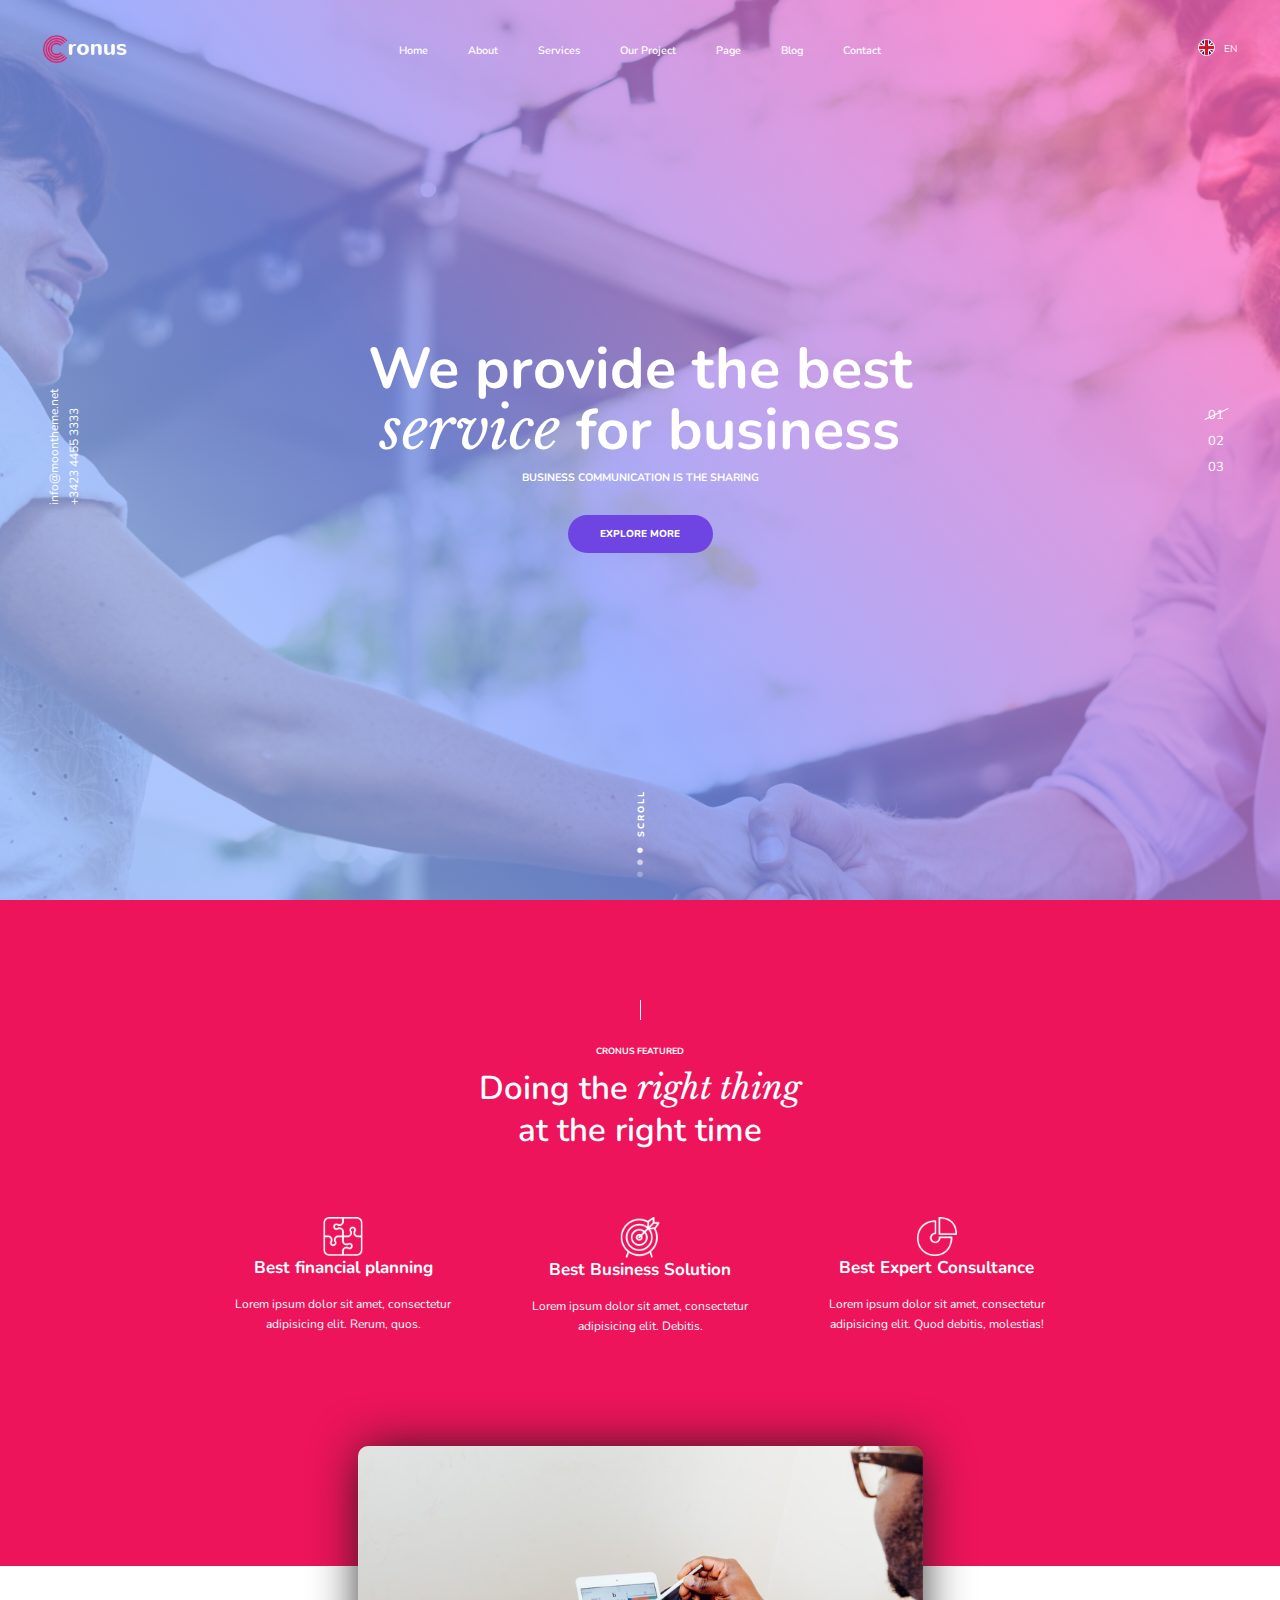
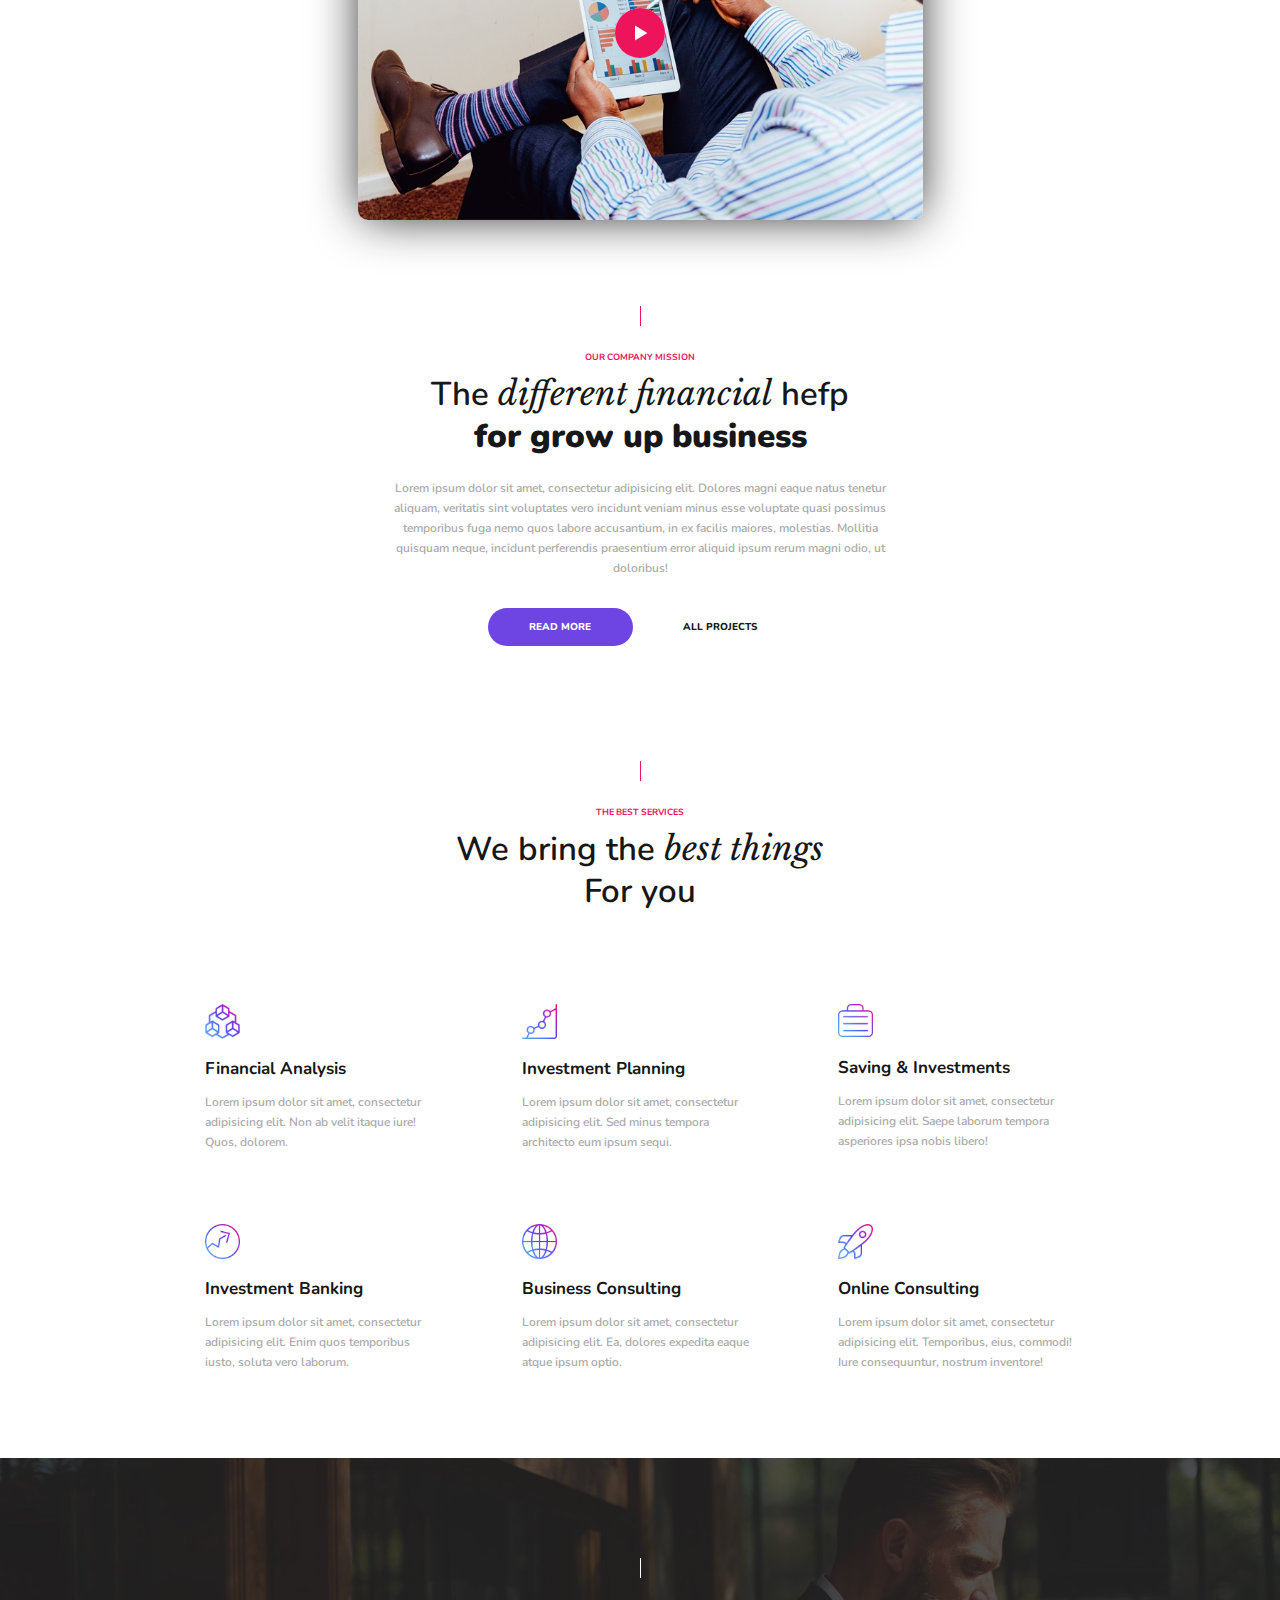
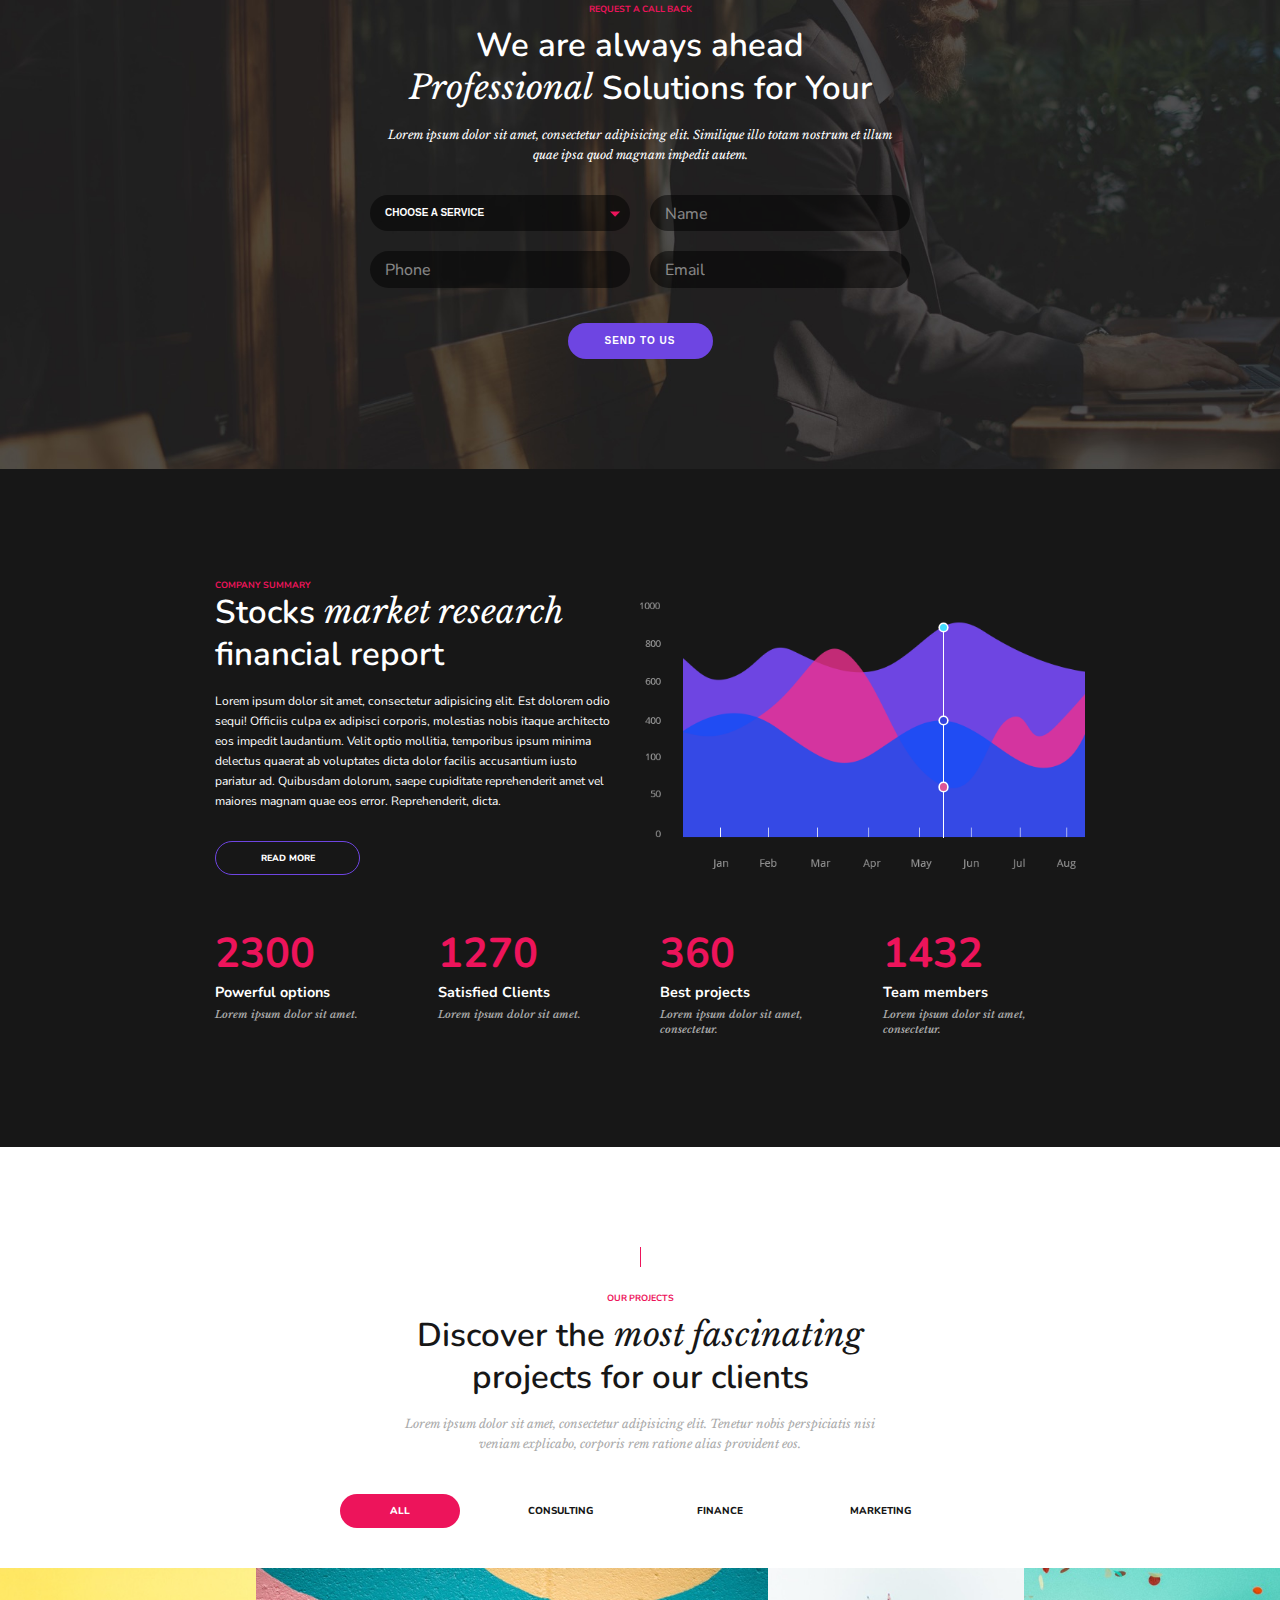
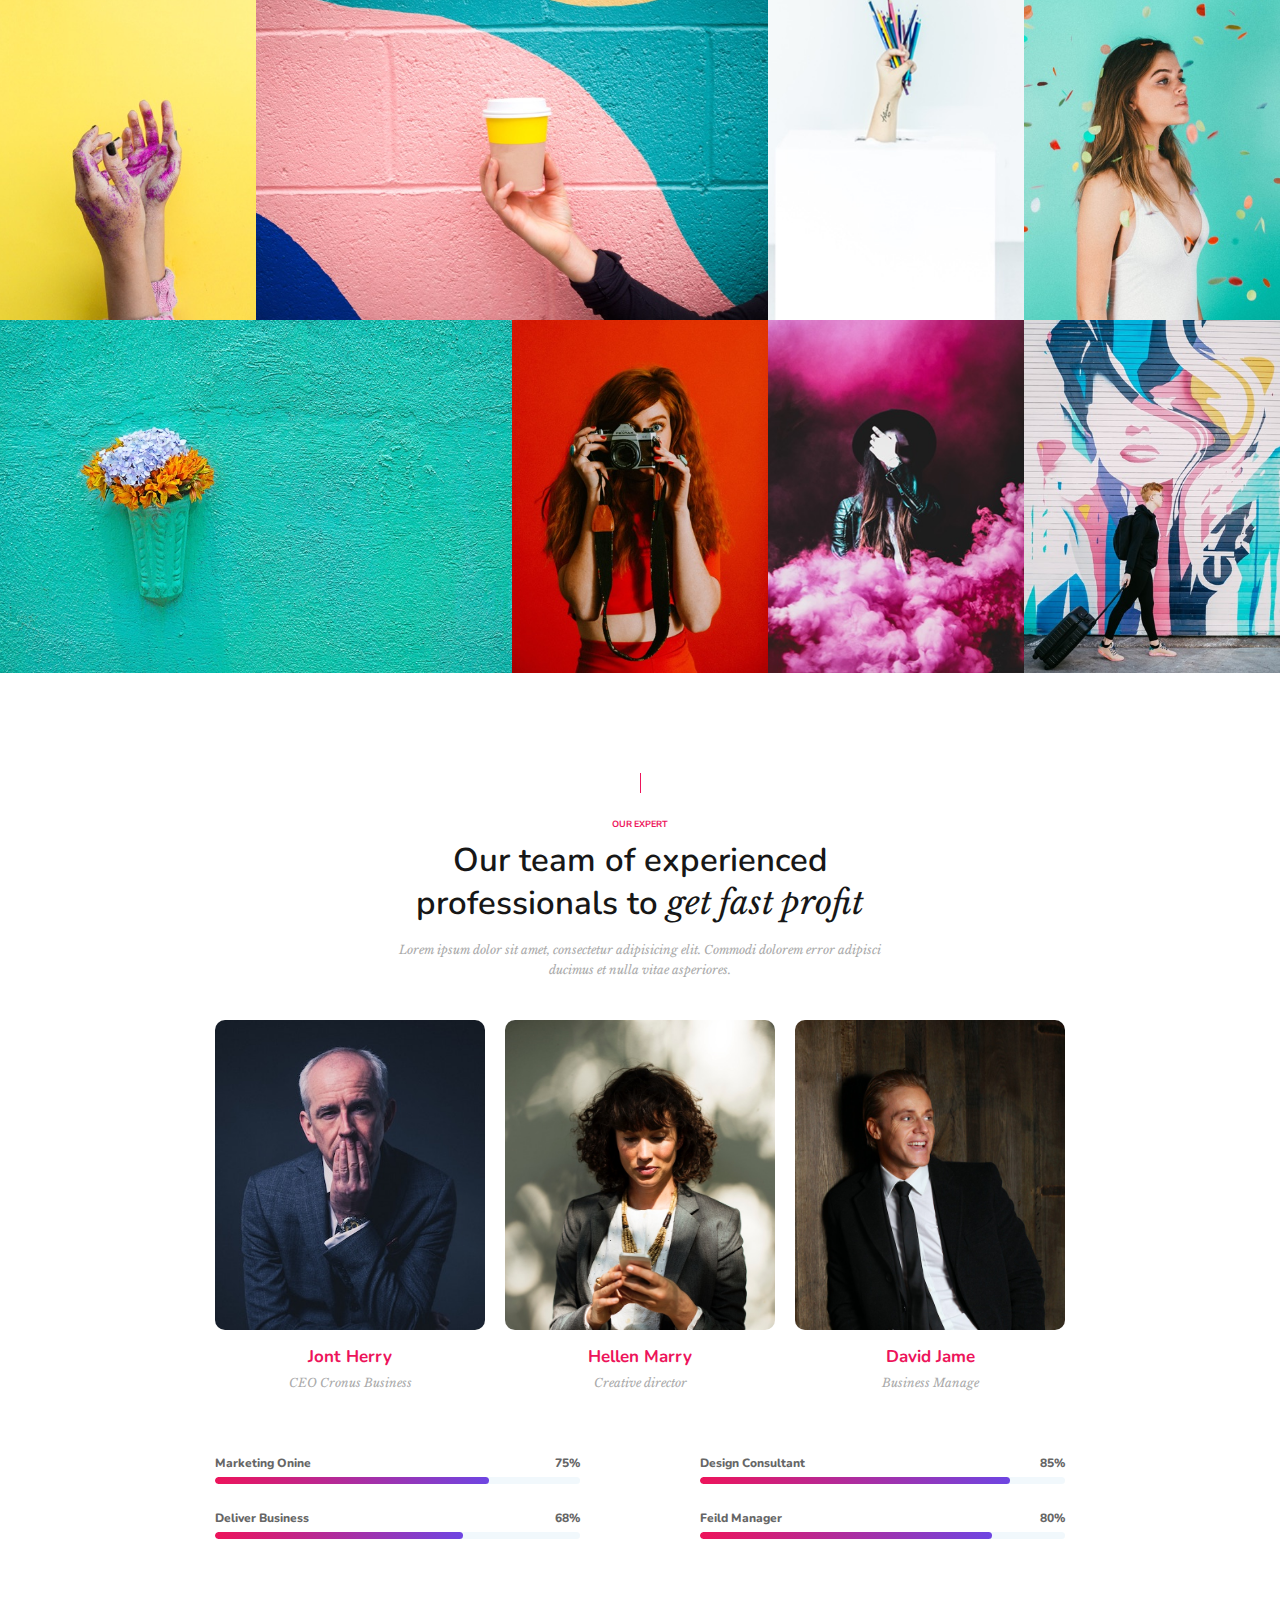
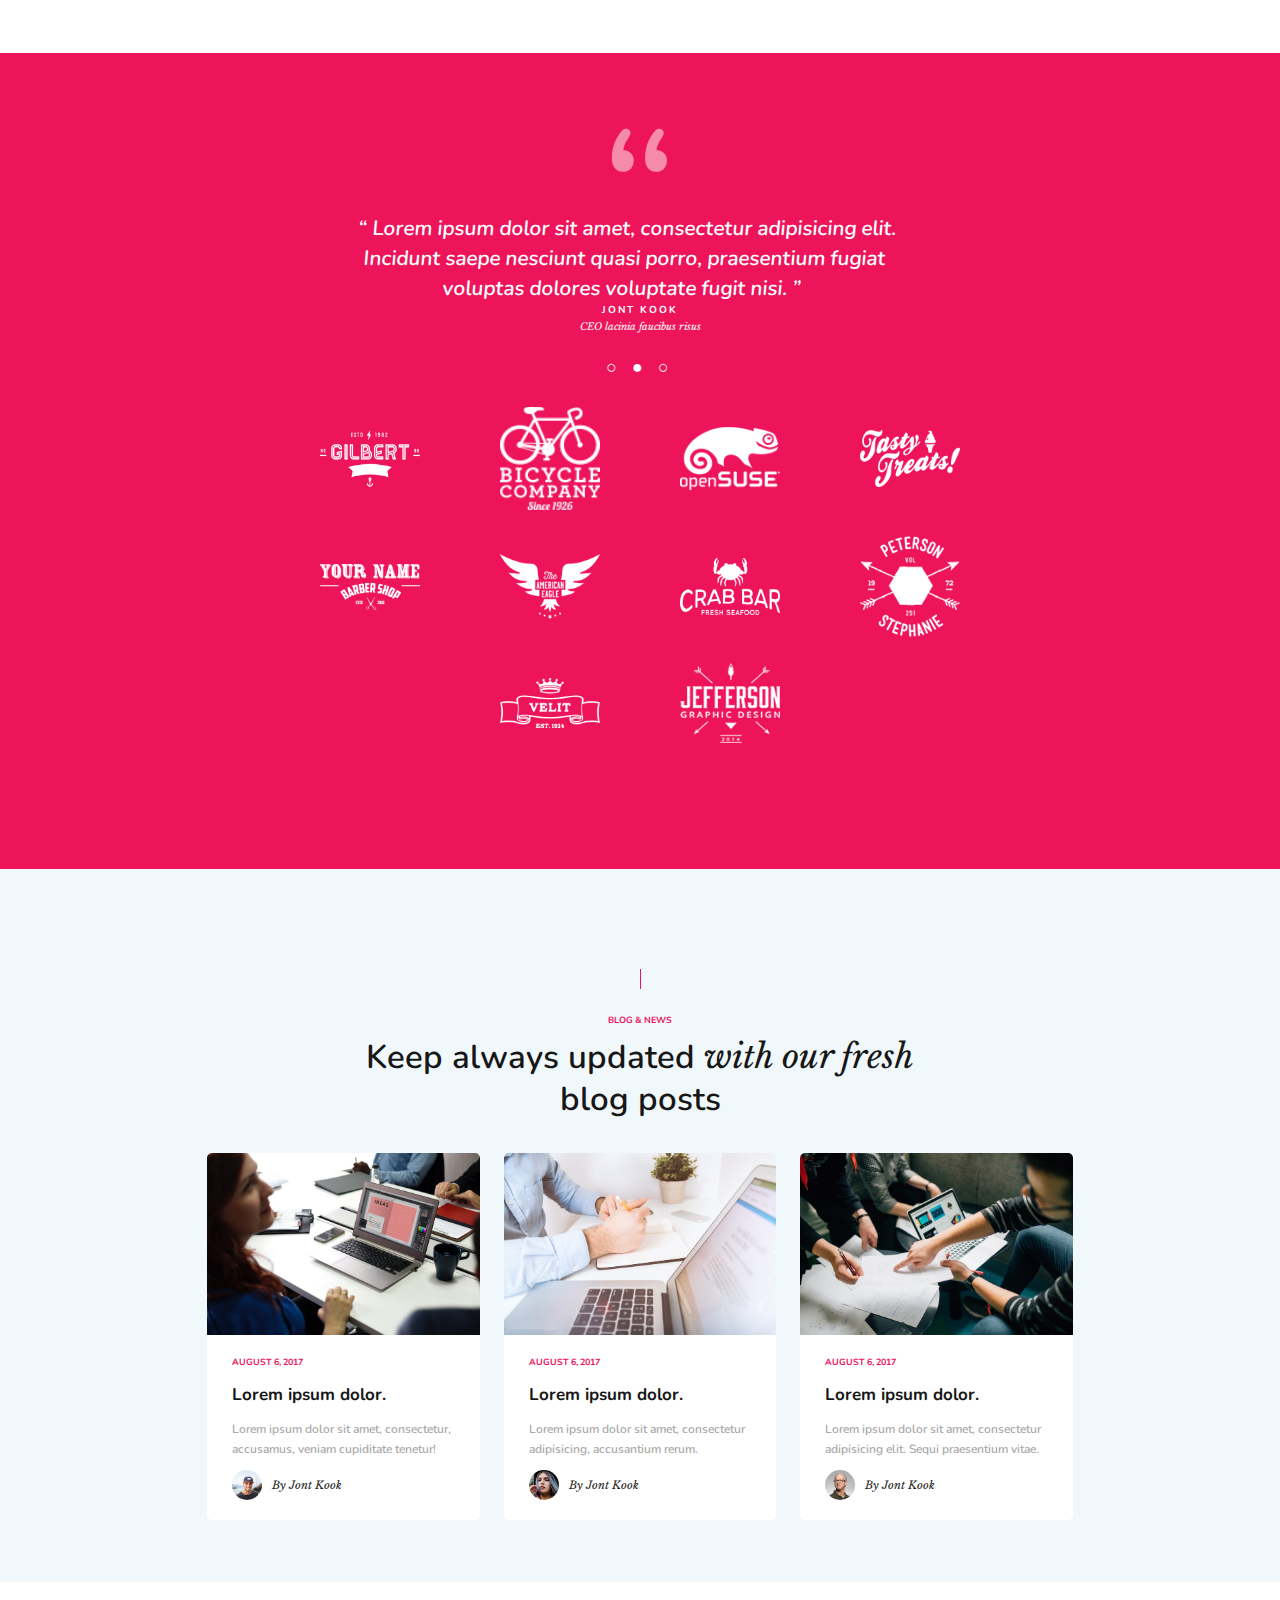
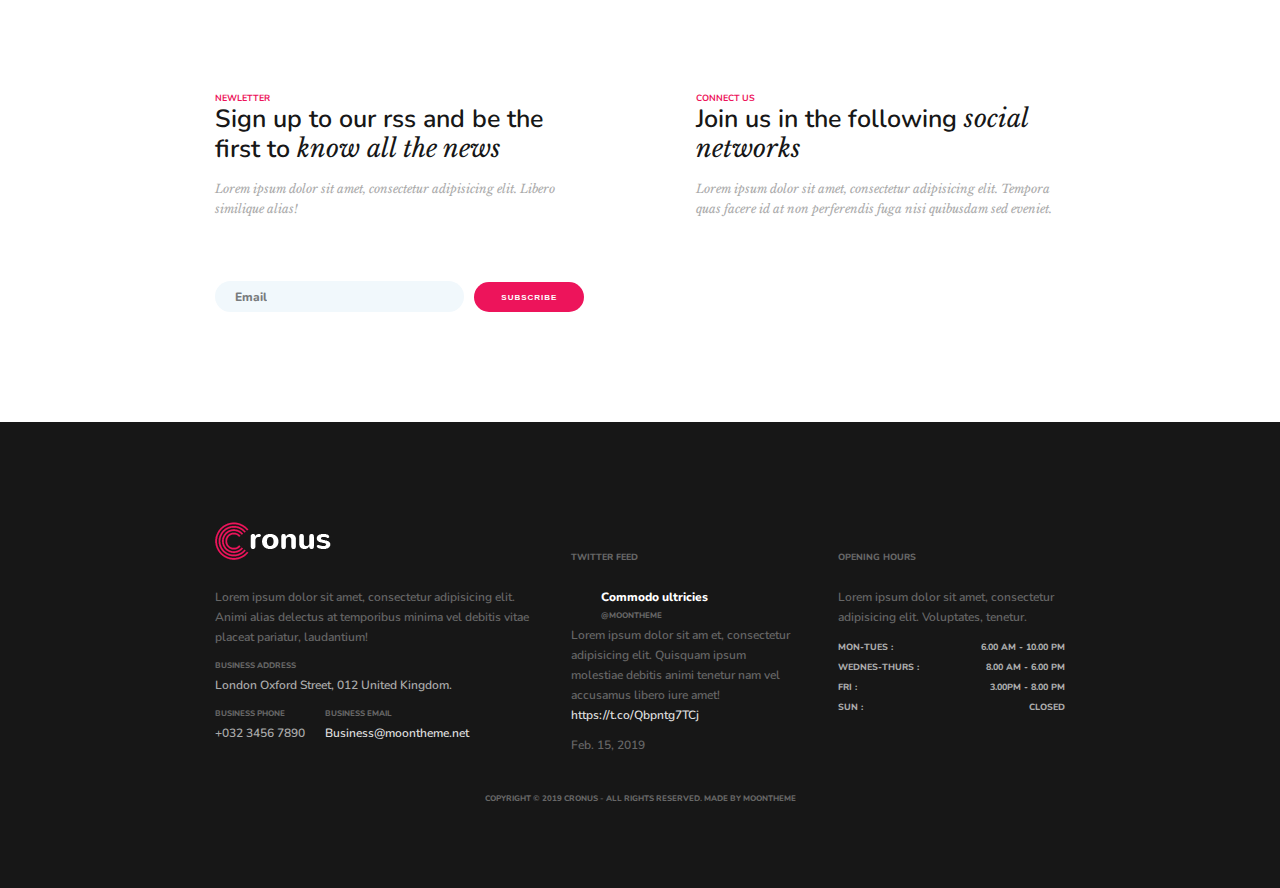
<file: index.html>
<!DOCTYPE html>
<html lang="en">

<head>
  <meta charset="UTF-8">
  <meta name="viewport" content="width=device-width, initial-scale=1" />
  <title>Cronus-Business - Paul R.</title>
  <link rel="icon" type="image/x-icon" href="assets/favicon.ico" />
  <link rel="stylesheet" href="https://use.fontawesome.com/releases/v5.7.1/css/all.css" integrity="sha384-fnmOCqbTlWIlj8LyTjo7mOUStjsKC4pOpQbqyi7RrhN7udi9RwhKkMHpvLbHG9Sr" crossorigin="anonymous">
  <link rel="stylesheet" href="https://fonts.googleapis.com/css?family=Libre+Baskerville:400,400i|Nunito:400,600,800">
  <link rel="stylesheet" href="css/styles-min.css">
  <script src="https://ajax.googleapis.com/ajax/libs/jquery/3.3.1/jquery.min.js"></script>
  <script defer src="./js/main.js"></script>
</head>

<body>
  <a href="#about" class="skipbox purpleoutline button">Skip to main content.</a>
  <a href="#callback" class="skipbox purpleoutline button">Skip to contact form.</a>
  <header id="home" class="head">
    <div class="mobileNavButton" aria-hidden>
      <div class="mobileBar bar1"></div>
      <div class="mobileBar bar2"></div>
      <div class="mobileBar bar3"></div>
    </div>
    <nav class="navcontainer">
      <a href="#home" class="logo">
        <img src="assets/logos/logo-cronus.png">
      </a>
      <div class="navbox">
        <ul class="mainheadernav">
          <a href="#home">
            <li class="navlinks">Home</li>
          </a>
          <a href="#about">
            <li class="navlinks">About</li>
          </a>
          <a href="#services">
            <li class="navlinks">Services</li>
          </a>
          <a href="#project">
            <li class="navlinks">Our Project</li>
          </a>
          <a href="#page">
            <li class="navlinks">Page</li>
          </a>
          <a href="#blog">
            <li class="navlinks">Blog</li>
          </a>
          <a href="#contact">
            <li class="navlinks">Contact</li>
          </a>
        </ul>
      </div>
      <div class="searchlang">
        <a href="#"><i class="fas fa-search"></i></a>
        <a href="#"><img class="langicon" src="assets/Icons/unionjack.png"></a>
      </div>
    </nav>
    <div class="headercenteritems">
      <div class="devsignature">
        <div class="sigcontainer">
          <p class="signaturetext"><a href=mailto:info@moontheme.net>info@moontheme.net</a></p>
          <p class="signaturetext">+3423 4455 3333</p>
        </div>
      </div>
      <div class="headertext">
        <h1 class="headermaintext">We provide the best <em>service</em> for business</h1>
        <h6 class="headertextcaption">Business communication is the sharing</h6>
        <a href="#about" class="button purple">Explore More</a>
      </div>
      <div class="styleselect">
        <p class="styleselected">01</p>
        <p><a href="#">02</a></p>
        <p class="cagelink"><a href="assets/cage.html">03</a></p>
      </div>
    </div>
    <div class="scrolldown">
      <p>scroll</p>
      <p>●</p>
      <p>●</p>
      <p>●</p>
    </div>
  </header>
  <main>
    <section id="about" class="featured rose sectionpadding">
      <div class="wrapper">
        <h4 class="sectionseparator rose">cronus featured</h4>
        <h2 class="head_x-small">Doing the <em>right thing</em> at the right time</h2>
        <div class="centercontainer contentwidth">
          <div class="contained">
            <img src="assets/Icons/icon-financial-planning.png">
            <h3>Best financial planning</h3>
            <p class="subheadertext">Lorem ipsum dolor sit amet, consectetur adipisicing elit. Rerum, quos.</p>
          </div>
          <div class="contained">
            <img src="assets/Icons/icon-business-solution.png">
            <h3>Best Business Solution</h3>
            <p class="subheadertext">Lorem ipsum dolor sit amet, consectetur adipisicing elit. Debitis.</p>
          </div>
          <div class="contained">
            <img src="assets/Icons/icon-expert-consultance.png">
            <h3>Best Expert Consultance</h3>
            <p class="subheadertext">Lorem ipsum dolor sit amet, consectetur adipisicing elit. Quod debitis, molestias!
            </p>
          </div>
        </div>
        <div class="contained featuredvideo">
          <video poster="assets/image-2.jpeg">Your browser does not support video.</video>
          <a href="#" class="playvid">Watch more</a>
          <div class="playbutton"></div>
        </div>
      </div>
    </section>
    <section class="mission white sectionpaddinghalf">
      <div class="wrapper">
        <div class="head_med">
          <h4 class="sectionseparator">our company mission</h4>
          <h2>The <em>different financial</em> hefp <strong>for grow up business</strong></h2>
          <p class="greytext missioncaption">Lorem ipsum dolor sit amet, consectetur adipisicing elit. Dolores magni eaque natus tenetur aliquam, veritatis sint voluptates vero incidunt veniam minus esse voluptate quasi possimus temporibus fuga nemo quos labore accusantium, in ex facilis
            maiores, molestias. Mollitia quisquam neque, incidunt perferendis praesentium error aliquid ipsum rerum magni odio, ut doloribus!</p>
        </div>
        <div class="centercontainer missionbuttons">
          <a href="#" class="button purple">read more</a>
          <a href="#" class="button white">all projects</a>
        </div>
      </div>
    </section>
    <section id="services" class="services white sectionpaddinghalf">
      <div class="wrapper">
        <h4 class="sectionseparator">the best services</h4>
        <h2 class="head_small">We bring the <em>best things</em> For you</h2>
        <div class="centercontainer contentwidth">
          <div class="contained servicesboxes shadowbox">
            <div class="serviceimg">
              <img src="assets/Icons/icon-financial-analysis.png">
            </div>
            <h3>Financial Analysis</h3>
            <p class="greytext servicetext">Lorem ipsum dolor sit amet, consectetur adipisicing elit. Non ab velit itaque iure! Quos, dolorem.</p>
          </div>
          <div class="contained servicesboxes shadowbox">
            <div class="serviceimg">
              <img src="assets/Icons/icon-investment-planning.png">
            </div>
            <h3>Investment Planning</h3>
            <p class="greytext servicetext">Lorem ipsum dolor sit amet, consectetur adipisicing elit. Sed minus tempora architecto eum ipsum sequi.</p>
          </div>
          <div class="contained servicesboxes shadowbox">
            <div class="serviceimg">
              <img src="assets/Icons/icon-savings-investments.png">
            </div>
            <h3>Saving & Investments</h3>
            <p class="greytext servicetext">Lorem ipsum dolor sit amet, consectetur adipisicing elit. Saepe laborum tempora asperiores ipsa nobis libero!</p>
          </div>
          <div class="contained servicesboxes shadowbox">
            <div class="serviceimg">
              <img src="assets/Icons/icon-investment-banking.png">
            </div>
            <h3>Investment Banking</h3>
            <p class="greytext servicetext">Lorem ipsum dolor sit amet, consectetur adipisicing elit. Enim quos temporibus iusto, soluta vero laborum.</p>
          </div>
          <div class="contained servicesboxes shadowbox">
            <div class="serviceimg">
              <img src="assets/Icons/icon-business-consulting.png">
            </div>
            <h3>Business Consulting</h3>
            <p class="greytext servicetext">Lorem ipsum dolor sit amet, consectetur adipisicing elit. Ea, dolores expedita eaque atque ipsum optio.</p>
          </div>
          <div class="contained servicesboxes shadowbox">
            <div class="serviceimg">
              <img src="assets/Icons/icon-online-consulting.png">
            </div>
            <h3>Online Consulting</h3>
            <p class="greytext servicetext">Lorem ipsum dolor sit amet, consectetur adipisicing elit. Temporibus, eius, commodi! Iure consequuntur, nostrum inventore!</p>
          </div>
        </div>
      </div>
    </section>
    <section id="callback" class="callback black sectionpadding">
      <div class="wrapper">
        <h4 class="sectionseparator">request a call back</h4>
        <div class="head_med">
          <h2>We are always ahead <em>Professional</em> Solutions for Your</h2>
          <p class="serif subheadertext">Lorem ipsum dolor sit amet, consectetur adipisicing elit. Similique illo totam nostrum et illum quae ipsa quod magnam impedit autem.</p>
        </div>
        <form action="#" method="POST" class="cbform centercontainer" autocomplete="off" name="callbackform">
          <div class="contained callbackinputs">
            <select name="callbackoptions" class="callbackdrop" min="1" max="4">
						<option value="0" class="calloption" style="display:none" selected disabled>Choose a service</option>
						<option value="1" class="calloption">Business services consulting</option>
						<option value="2" class="calloption">Option 2</option>
						<option value="3" class="calloption">Option 3</option>
						<option value="4" class="calloption">Option 4</option>
					</select>
          </div>
          <div class="contained callbackinputs">
            <input type="text" name="name" class="inputtext" placeholder=" " required="true">
            <!-- Empty placeholder has a purpose. Check the css! -->
            <label for="Name">Name</label>
          </div>
          <div class="contained callbackinputs">
            <input type="tel" name="phone" class="inputtext" placeholder=" " required="true">
            <label for="Phone">Phone</label>
          </div>
          <div class="contained callbackinputs">
            <input type="email" name="email" class="inputtext" placeholder=" " required="true">
            <label for="Email">Email</label>
          </div>
          <div class="contained">
            <button class="button purple thinner">send to us</button>
          </div>
        </form>
      </div>
    </section>
    <section class="companysummary black sectionpadding">
      <div class="wrapper">
        <div class="centercontainer summary contentwidth">
          <div class="contained summarytext">
            <h4>company summary</h4>
            <h2>Stocks <em>market research</em> financial report</h2>
            <p class="summarytextcaption">Lorem ipsum dolor sit amet, consectetur adipisicing elit. Est dolorem odio sequi! Officiis culpa ex adipisci corporis, molestias nobis itaque architecto eos impedit laudantium. Velit optio mollitia, temporibus ipsum minima delectus quaerat
              ab voluptates dicta dolor facilis accusantium iusto pariatur ad. Quibusdam dolorum, saepe cupiditate reprehenderit amet vel maiores magnam quae eos error. Reprehenderit, dicta.</p>
            <a href="#" class="button purpleoutline">read more</a>
          </div>
          <div class="contained summarychart">
            <div class="chartobjects">
              <div class="chartline"></div>
              <div class="chartpoints point1"></div>
              <div class="chartpoints point2"></div>
              <div class="chartpoints point3"></div>
            </div>
            <img src="assets/chart.png" alt="Chart of various values too salacious to describe here">
          </div>
          <div class="contained summarynumbers">
            <h5>2300</h5>
            <h3>Powerful options</h3>
            <p class="serif greytext summarycaption">Lorem ipsum dolor sit amet.</p>
          </div>
          <div class="contained summarynumbers">
            <h5>1270</h5>
            <h3>Satisfied Clients</h3>
            <p class="serif greytext summarycaption">Lorem ipsum dolor sit amet.</p>
          </div>
          <div class="contained summarynumbers">
            <h5>360</h5>
            <h3>Best projects</h3>
            <p class="serif greytext summarycaption">Lorem ipsum dolor sit amet, consectetur.</p>
          </div>
          <div class="contained summarynumbers">
            <h5>1432</h5>
            <h3>Team members</h3>
            <p class="serif greytext summarycaption">Lorem ipsum dolor sit amet, consectetur.</p>
          </div>
        </div>
      </div>
    </section>
    <section id="project" class="project white">
      <div class="wrapper">
        <h4 class="sectionseparator">our projects</h4>
        <div class="head_med">
          <h2>Discover the <em>most fascinating</em> projects for our clients</h2>
          <p class="serif greytext subheadertext">Lorem ipsum dolor sit amet, consectetur adipisicing elit. Tenetur nobis perspiciatis nisi veniam explicabo, corporis rem ratione alias provident eos.</p>
        </div>
        <div class="centercontainer">
          <a href="#" class="contained button rose">all</a>
          <a href="#" class="contained button white">consulting</a>
          <a href="#" class="contained button white">finance</a>
          <a href="#" class="contained button white">marketing</a>
        </div>
        <div class="gallery clearfix">
          <figure class="galleryimg portrait">
            <img src="assets/image-4.jpeg" alt="Hands post-fingerpainting">
            <figcaption class="rosetransparent">
              <div class="cross"></div>
              <h6>Lorem ipsum.</h6>
              <p class="serif">Lorem ipsum dolor sit amet.</p>
            </figcaption>
          </figure>
          <figure class="galleryimg landscape">
            <img src="assets/image-5.jpeg" alt="A majestic coffee cup in its natural habitat">
            <figcaption class="rosetransparent">
              <div class="cross"></div>
              <h6>Sint, quia.</h6>
              <p class="serif">Et suscipit qui, quo mollitia?</p>
            </figcaption class="rosetransparent">
          </figure>
          <figure class="galleryimg portrait">
            <img src="assets/image-6.jpeg" alt="A graphic depiction of where coloured pencils come from">
            <figcaption class="rosetransparent">
              <div class="cross"></div>
              <h6>Adipisci, qui.</h6>
              <p class="serif">Dolores eos voluptatum sunt porro.</p>
            </figcaption>
          </figure>
          <figure class="galleryimg portrait">
            <img src="assets/image-7.jpeg" alt="The weather specifically called for no confetti storms today. This is an outrage">
            <figcaption class="rosetransparent">
              <div class="cross"></div>
              <h6>Quis, nam.</h6>
              <p class="serif">Eos, sit nemo velit. Possimus!</p>
            </figcaption>
          </figure>
          <figure class="galleryimg landscape">
            <img src="assets/image-8.jpeg" alt="A green pot of flowers diligently obeying the rule of thirds">
            <figcaption class="rosetransparent">
              <div class="cross"></div>
              <h6>Illum, minima.</h6>
              <p class="serif">Saepe tempora debitis doloribus perspiciatis!</p>
            </figcaption>
          </figure>
          <figure class="galleryimg portrait">
            <img src="assets/image-9.jpeg" alt="A haunting scene from Black Mirror">
            <figcaption class="rosetransparent">
              <div class="cross"></div>
              <h6>Commodi, impedit?</h6>
              <p class="serif">Consequuntur sed vitae, natus unde.</p>
            </figcaption>
          </figure>
          <figure class="galleryimg portrait">
            <img src="assets/image-10.jpeg" alt="'My work here is done' declared Kid Rock, before disappearing in a puff of pink smoke, leaving behind only a black-rimmed hat and a bootlegged copy of Lynyrd Skynyrd's Second Helping">
            <figcaption class="rosetransparent">
              <div class="cross"></div>
              <h6>Ex, omnis.</h6>
              <p class="serif">Provident dolorem dignissimos fugiat maxime.</p>
            </figcaption>
          </figure>
          <figure class="galleryimg portrait">
            <img src="assets/image-11.jpeg" alt="A weary traveller from forgotten lands in offensively-coloured shoes">
            <figcaption class="rosetransparent">
              <div class="cross"></div>
              <h6>Fugit, ab!</h6>
              <p class="serif">Delectus quos, magnam eum quam.</p>
            </figcaption>
          </figure>
        </div>
      </div>
    </section>
    <section id="page" class="page white sectionpadding">
      <div class="wrapper">
        <h4 class="sectionseparator">our expert</h4>
        <div class="head_med">
          <h2>Our team of experienced professionals to <em>get fast profit</em></h2>
          <p class="serif greytext subheadertext">Lorem ipsum dolor sit amet, consectetur adipisicing elit. Commodi dolorem error adipisci ducimus et nulla vitae asperiores.</p>
        </div>
        <div class="centercontainer contentwidth teamcontainer">
          <figure class="contained teamprofile">
            <div class="teampic">
              <img src="assets/image-12.jpg" alt="Person #1">
              <figcaption class="rosetransparent">
                <div class="icons">
                  <i class="fab fa-facebook-f"></i>
                  <i class="fab fa-twitter"></i>
                  <i class="fab fa-google-plus-g"></i>
                  <i class="fab fa-instagram"></i>
                </div>
              </figcaption>
            </div>
            <h3 class="names">Jont Herry</h3>
            <p class="greytext serif nametitle">CEO Cronus Business</p>
          </figure>
          <figure class="contained teamprofile">
            <div class="teampic">
              <img src="assets/image-13.jpg" alt="Person #2">
              <figcaption class="rosetransparent">
                <div class="icons">
                  <i class="fab fa-facebook-f"></i>
                  <i class="fab fa-twitter"></i>
                  <i class="fab fa-google-plus-g"></i>
                  <i class="fab fa-instagram"></i>
                </div>
              </figcaption>
            </div>
            <h3 class="names">Hellen Marry</h3>
            <p class="greytext serif nametitle">Creative director</p>
          </figure>
          <figure class="contained teamprofile">
            <div class="teampic">
              <img src="assets/image-14.jpg" alt="Person #4, looking at person #3 (out of frame)">
              <figcaption class="rosetransparent">
                <div class="icons">
                  <a href="#"><i class="fab fa-facebook-f"></i></a>
                  <a href="#"><i class="fab fa-twitter"></i></a>
                  <a href="#"><i class="fab fa-google-plus-g"></i></a>
                  <a href="#"><i class="fab fa-instagram"></i></a>
                </div>
              </figcaption>
            </div>
            <h3 class="names">David Jame</h3>
            <p class="greytext serif nametitle">Business Manage</p>
          </figure>
        </div>
        <div class="centercontainer contentwidth stats darkgreytext">
          <div class="contained statscontainer">
            <p>Marketing onine</p>
            <p>75%</p>
            <div class="bar">
              <!-- Declaring widths here because I'm assuming these values would be generated via script and not the css-->
              <div class="barfill" style="width:75%;"></div>
            </div>
          </div>
          <div class="contained statscontainer">
            <p>Design Consultant</p>
            <p>85%</p>
            <div class="bar">
              <div class="barfill" style="width:85%;"></div>
            </div>
          </div>
          <div class="contained statscontainer">
            <p>Deliver Business</p>
            <p>68%</p>
            <div class="bar">
              <div class="barfill" style="width:68%;"></div>
            </div>
          </div>
          <div class="contained statscontainer">
            <p>Feild Manager</p>
            <p>80%</p>
            <div class="bar">
              <div class="barfill" style="width:80%;"></div>
            </div>
          </div>
        </div>
      </div>
    </section>
    <section class="clients rose">
      <div class="wrapper">
        <div class="quotebox head_large">
          <div class="clientquote">
            <h2>“ Lorem ipsum dolor sit amet, consectetur adipisicing elit. Incidunt saepe nesciunt quasi porro, praesentium fugiat voluptas dolores voluptate fugit nisi. ”</h2>
            <h4>Jont Kook</h4>
            <p class="serif">CEO lacinia faucibus risus</p>
          </div>
          <p class="quoteselect">○ ● ○</p>
        </div>
        <div class="clientlogos contentwidth">
          <a href="#"><img src="assets/logos/logo-1.png" alt="Gilbert's Anchors Emporium"></a>
          <a href="#"><img src="assets/logos/logo-2.png" alt="The Bicycle Company Since 1926 (est. 2015)"></a>
          <a href="#"><img src="assets/logos/logo-3.png" alt="Open SUSE-ame"></a>
          <a href="#"><img src="assets/logos/logo-4.png" alt="Tasty Treats! car rental service"></a>
          <a href="#"><img src="assets/logos/logo-5.png" alt="[YOURNAME] Barbershop, Est. [YEAR], [LOCATION] [TRADEMARK]"></a>
          <a href="#"><img src="assets/logos/logo-6.png" alt="The American Eagle (endangered)"></a>
          <a href="#"><img src="assets/logos/logo-7.png" alt="Crab Bar Fresh Seafood (formerly Crab Bar Fridge Leftovers Seafood"></a>
          <a href="#"><img src="assets/logos/logo-8.png" alt="Peterson Stephanie Modern Fletchers Inc."></a>
          <a href="#"><img src="assets/logos/logo-9.png" alt="Velit Navidad"></a>
          <a href="#"><img src="assets/logos/logo-10.png" alt="Jefferson Graphic Design (for designing lewd Jeffersons)"></a>
        </div>
      </div>
    </section>
    <section id="blog" class="blog grey sectionpadding">
      <div class="wrapper">
        <h4 class="sectionseparator">blog & news</h4>
        <h2 class="head_large">Keep always updated <em>with our fresh</em> blog posts</h2>
        <div class="blogs centercontainer contentwidth">
          <div class="blogpost contained shadowboxbig">
            <img src="assets/image-15.jpg" alt="Apparently this person's work involves making an image in photoshop that's just a peach background with the word 'ideas' on it">
            <div class="blogcontent">
              <h4>August 6, 2017</h4>
              <a href="#">
                <h3>Lorem ipsum dolor.</h3>
              </a>
              <p class="greytext blogtext">Lorem ipsum dolor sit amet, consectetur, accusamus, veniam cupiditate tenetur!
              </p>
              <div class="poster">
                <a href="#" class="postericon"><img src="assets/image-18.jpg" class="posterpic pic1"></a>
                <a href="#">
                  <p class="serif">By Jont Kook</p>
                </a>
              </div>
            </div>
          </div>
          <div class="blogpost contained shadowboxbig">
            <img src="assets/image-16.jpg" alt="Person declaring thumb war on self">
            <div class="blogcontent">
              <h4>August 6, 2017</h4>
              <a href="#">
                <h3>Lorem ipsum dolor.</h3>
              </a>
              <p class="greytext blogtext">Lorem ipsum dolor sit amet, consectetur adipisicing, accusantium rerum.</p>
              <div class="poster">
                <a href="#" class="postericon"><img src="assets/image-19.jpg" class="posterpic pic2"></a>
                <a href="#">
                  <p class="serif">By Jont Kook</p>
                </a>
              </div>
            </div>
          </div>
          <div class="blogpost contained shadowboxbig">
            <img src="assets/image-17.jpg" alt="Man pointing at paper while woman tries to work">
            <div class="blogcontent">
              <h4>August 6, 2017</h4>
              <a href="#">
                <h3>Lorem ipsum dolor.</h3>
              </a>
              <p class="greytext blogtext">Lorem ipsum dolor sit amet, consectetur adipisicing elit. Sequi praesentium vitae.
              </p>
              <div class="poster">
                <a href="#" class="postericon"><img src="assets/image-20.jpg" class="posterpic pic3"></a>
                <a href="#">
                  <p class="serif">By Jont Kook</p>
                </a>
              </div>
            </div>
          </div>
        </div>
      </div>
    </section>
    <section id="contact" class="white contact sectionpadding">
      <div class="wrapper">
        <div class="centercontainer contentwidth">
          <div class="contained contactbox">
            <h4>newletter</h4>
            <h2>Sign up to our rss and be the first to <em>know all the news</em></h2>
            <p class="serif greytext contactcaption">Lorem ipsum dolor sit amet, consectetur adipisicing elit. Libero similique alias!</p>
            <form action="#" method="POST" class="contactForm simplecontainer" autocomplete="off" name="newsletter">
              <div class="contactinput">
                <input type="email" name="email" class="inputtextwhite" placeholder=" " required="true">
                <label for="Email">Email</label>
              </div>
              <div class="subscribebutton">
                <button class="button rose thinner">subscribe</button>
              </div>
            </form>
          </div>
          <div class="contained contactbox">
            <h4>connect us</h4>
            <h2>Join us in the following <em>social networks</em></h2>
            <p class="serif greytext contactcaption">Lorem ipsum dolor sit amet, consectetur adipisicing elit. Tempora quas facere id at non perferendis fuga nisi quibusdam sed eveniet.</p>
            <div class="socmediabtns simplecontainer">
              <a href="#"><i class="fab fa-facebook-f"></i></a>
              <a href="#"><i class="fab fa-twitter"></i></a>
              <a href="#"><i class="fab fa-google-plus-g"></i></a>
              <a href="#"><i class="fab fa-instagram"></i></a>
            </div>
          </div>
        </div>
      </div>
    </section>
  </main>
  <footer class="black footer darkgreytext">
    <div class="centercontainer contentwidth">
      <div class="contained footer1">
        <a href="#home" class="logofooter"><img src="assets/logos/logo-cronus.png"></a>
        <p class="footerobj">Lorem ipsum dolor sit amet, consectetur adipisicing elit. Animi alias delectus at temporibus minima vel debitis vitae placeat pariatur, laudantium!</p>
        <div class="footerobj">
          <p class="footerheadermini">Business address</p>
          <p class="greytext">London Oxford Street, 012 United Kingdom.</p>
        </div>
        <div class="footerobj simplecontainer">
          <div>
            <p class="footerheadermini">Business phone</p>
            <p class="greytext">+032 3456 7890</p>
          </div>
          <div>
            <p class="footerheadermini">business email</p>
            <p class="greytext"><a href=mailto:business@moontheme.net>Business@moontheme.net</a></p>
          </div>
        </div>
        <div class="footerobj footersocialbuttons">
          <a href="#"><i class="fab fa-facebook-f"></i></a>
          <a href="#"><i class="fab fa-twitter"></i></a>
          <a href="#"><i class="fab fa-google-plus-g"></i></a>
          <a href="#"><i class="fab fa-instagram"></i></a>
        </div>
      </div>
      <div class="contained footer2">
        <p class="footerheader">twitter feed</p>
        <div class="footerobj">
          <i class="fab fa-twitter tw-embedlogo"></i>
          <div class="tw-embed">
            <p class="twitterhandle">Commodo ultricies</p>
            <p class="footerheadermini">@moontheme</p>
          </div>
          <p>Lorem ipsum dolor sit am et, consectetur adipisicing elit. Quisquam ipsum molestiae debitis animi tenetur nam vel accusamus libero iure amet!</p>
          <p><a href="https://t.co/Qbpntg7TCj" target="_blank">https://t.co/Qbpntg7TCj</a></p>
        </div>
        <p class="date footerobj"><i class="far fa-clock"></i> Feb. 15, 2019</p>
      </div>
      <div class="contained footer3">
        <p class="footerheader">opening hours</p>
        <p class="footerobj">Lorem ipsum dolor sit amet, consectetur adipisicing elit. Voluptates, tenetur.</p>
        <div class="greytext times">
          <div class="footerobj">
            <p>mon-tues :</p>
            <p>wednes-thurs :</p>
            <p>fri :</p>
            <p>sun :</p>
          </div>
          <div class="footerobj hours">
            <p>6.00 AM - 10.00 PM</p>
            <p>8.00 AM - 6.00 PM</p>
            <p>3.00PM - 8.00 PM</p>
            <p>CLOSED</p>
          </div>
        </div>
      </div>
    </div>
    <p class="footerheadermini copyright">copyright © 2019 cronus - all rights reserved. made by moontheme</p>
  </footer>
</body>

</html>
</file>
<file: css/styles-min.css>
@charset "UTF-8";*{-moz-box-sizing:border-box;-webkit-box-sizing:border-box;box-sizing:border-box}html{line-height:1.15;-ms-text-size-adjust:100%;-webkit-text-size-adjust:100%}body{margin:0}article,aside,footer,header,nav,section{display:block}h1{font-size:2em;margin:.67em 0}figcaption,figure,main{display:block}figure{margin:1em 40px}hr{-webkit-box-sizing:content-box;box-sizing:content-box;height:0;overflow:visible}pre{font-family:monospace,monospace;font-size:1em}a{background-color:transparent;-webkit-text-decoration-skip:objects}abbr[title]{border-bottom:none;text-decoration:underline;-webkit-text-decoration:underline dotted;text-decoration:underline dotted}b,strong{font-weight:inherit}b,strong{font-weight:bolder}code,kbd,samp{font-family:monospace,monospace;font-size:1em}dfn{font-style:italic}mark{background-color:#ff0;color:#000}small{font-size:80%}sub,sup{font-size:75%;line-height:0;position:relative;vertical-align:baseline}sub{bottom:-.25em}sup{top:-.5em}audio,video{display:inline-block}audio:not([controls]){display:none;height:0}img{border-style:none}svg:not(:root){overflow:hidden}button,input,optgroup,select,textarea{font-family:sans-serif;font-size:100%;line-height:1.15;margin:0}button,input{overflow:visible}button,select{text-transform:none}[type=reset],[type=submit],button,html [type=button]{-webkit-appearance:button}[type=button]::-moz-focus-inner,[type=reset]::-moz-focus-inner,[type=submit]::-moz-focus-inner,button::-moz-focus-inner{border-style:none;padding:0}[type=button]:-moz-focusring,[type=reset]:-moz-focusring,[type=submit]:-moz-focusring,button:-moz-focusring{outline:1px dotted ButtonText}fieldset{padding:.35em .75em .625em}legend{-webkit-box-sizing:border-box;box-sizing:border-box;color:inherit;display:table;max-width:100%;padding:0;white-space:normal}progress{display:inline-block;vertical-align:baseline}textarea{overflow:auto}[type=checkbox],[type=radio]{-webkit-box-sizing:border-box;box-sizing:border-box;padding:0}[type=number]::-webkit-inner-spin-button,[type=number]::-webkit-outer-spin-button{height:auto}[type=search]{-webkit-appearance:textfield;outline-offset:-2px}[type=search]::-webkit-search-cancel-button,[type=search]::-webkit-search-decoration{-webkit-appearance:none}::-webkit-file-upload-button{-webkit-appearance:button;font:inherit}details,menu{display:block}summary{display:list-item}canvas{display:inline-block}template{display:none}[hidden]{display:none}.clearfix:after{visibility:hidden;display:block;font-size:0;content:' ';clear:both;height:0}article,aside,figure,footer,h1,h2,h3,h4,h5,h6,header,img,li,main,p,section,ul{padding:0;margin:0}html{-moz-box-sizing:border-box;-webkit-box-sizing:border-box;box-sizing:border-box}*,:after,:before{-webkit-box-sizing:inherit;box-sizing:inherit}.sr-only{position:absolute;width:1px;height:1px;margin:-1px;border:0;padding:0;white-space:nowrap;-webkit-clip-path:inset(100%);clip-path:inset(100%);clip:rect(0 0 0 0);overflow:hidden}html{font:62.5% 'Nunito', sans-serif;min-width:320px}body{background-color:#171717;font-size:1.6em;text-align:center}a{color:inherit;text-decoration:none}h1{font-size:3.6em;line-height:80%}h2{font-size:3.3rem;font-weight:600;line-height:42px}h3{font-size:1.7rem}h4{text-transform:uppercase;font-size:.9rem;color:#ed145b}h5{font-size:4rem;color:#ed145b}h6{text-transform:uppercase}img{max-width:100%}nav{width:100%}li{list-style:none}p{line-height:20px}.button,button{border:0;border-radius:30px;display:block;font-size:10px;font-weight:800;-ms-flex-item-align:center;-ms-grid-row-align:center;align-self:center;padding:12px 30px;text-transform:uppercase;width:145px}.shadowbox,.shadowboxbig{-webkit-transition:-webkit-box-shadow .5s;transition:-webkit-box-shadow .5s;-o-transition:box-shadow .5s;transition:box-shadow .5s;transition:box-shadow .5s, -webkit-box-shadow .5s;-webkit-box-shadow:none;box-shadow:none;cursor:default}.shadowbox:hover{-webkit-box-shadow:0 0 15px #aaa;box-shadow:0 0 15px #aaa}.shadowboxbig:hover{-webkit-box-shadow:0 10px 40px 6px #ddd;box-shadow:0 10px 40px 6px #ddd}.thinner{font-weight:600;letter-spacing:1px}a.button,button{-webkit-transition:color .3s, background-color .3s, -webkit-box-shadow .3s;transition:color .3s, background-color .3s, -webkit-box-shadow .3s;-o-transition:color .3s, background-color .3s, box-shadow .3s;transition:color .3s, background-color .3s, box-shadow .3s;transition:color .3s, background-color .3s, box-shadow .3s, -webkit-box-shadow .3s}a.button:hover,button:hover{background-color:#f1f8fc;-webkit-box-shadow:0 0 15px #17171777;box-shadow:0 0 15px #17171777;color:#666}em,p.serif{font-family:'Libre Baskerville', serif;font-style:italic;font-weight:400}p.subheadertext{padding-top:15px;font-size:1.2rem;line-height:20px}.blogtext,.contactcaption,.footer,.missioncaption,.nametitle,.servicetext{font-size:1.2rem;font-weight:600}.black{background-color:#171717;color:#fff}.darkgreytext{color:#666}.grey{background-color:#f1f8fc;color:#171717}.greytext{color:#aaa}.purple,a.purpleoutline:hover{background-color:#6e45e2;color:#fff}.purpleoutline{border:1px solid #6e45e2;background-color:transparent;color:#fff}.rose{background-color:#ed145b;color:#fff}.rosetransparent{background-color:rgba(237, 20, 91, 0.8);color:#fff}.white{background-color:#fff;color:#171717}.whitetext{color:#fff}.skipbox{position:absolute;left:calc(50% - 100px);top:-100px;z-index:999;border-width:3px;background-color:rgba(0, 0, 0, 0.7);width:200px}.skipbox:focus{top:0px}.head_x-small{max-width:355px;margin:0 auto 35px}.head_small{max-width:420px;margin:0 auto 35px}.head_med{max-width:510px;margin:0 auto}.head_large{max-width:610px;margin:0 auto}.centercontainer{display:-webkit-box;display:-ms-flexbox;display:flex;-webkit-box-pack:center;-ms-flex-pack:center;justify-content:center;padding:20px;position:relative;width:100%;margin:0 auto}.contained{display:-webkit-box;display:-ms-flexbox;display:flex;-webkit-box-orient:vertical;-webkit-box-direction:normal;-ms-flex-direction:column;flex-direction:column;-ms-flex-pack:distribute;justify-content:space-around;padding:10px 20px;width:100%}.contentwidth{max-width:930px}.sectionpadding{padding:80px 0}.sectionpaddinghalf{padding:40px 0}.sectionseparator{padding-top:65px;margin-bottom:10px;position:relative}.sectionseparator:before{border-left:thin solid;content:"";height:20px;left:50%;position:absolute;top:20px}.simplecontainer{max-width:100%;display:-webkit-box;display:-ms-flexbox;display:flex}.wrapper{margin:0 auto;max-width:1400px;position:relative}.mobileNavButton{width:50px;height:50px;position:absolute;z-index:100;right:25px;top:10px;display:none;padding:8px 0;cursor:pointer;background-color:#17171777;border-radius:10px;-webkit-transition:background-color .3s;-o-transition:background-color .3s;transition:background-color .3s}.mobileNavButtonClick{background-color:transparent}.mobileBar{width:35px;border-bottom:4px solid #f1f8fc}.bar1Click{-webkit-animation:navClickAnimBar1 ease-in-out 1s;animation:navClickAnimBar1 ease-in-out 1s;-webkit-animation-fill-mode:forwards;animation-fill-mode:forwards}.bar2Click{-webkit-animation:navClickAnimBar2 ease-in-out 1s;animation:navClickAnimBar2 ease-in-out 1s;-webkit-animation-fill-mode:forwards;animation-fill-mode:forwards;background-image:url("../assets/navarrow.svg");background-size:120%;background-repeat:no-repeat;background-position-x:62.5%}.bar3Click{-webkit-animation:navClickAnimBar3 ease-in-out 1s;animation:navClickAnimBar3 ease-in-out 1s;-webkit-animation-fill-mode:forwards;animation-fill-mode:forwards}.bar1Click,.bar2Click .bar3Click,.mobileNavButtonClick{-webkit-animation-iteration-count:1;animation-iteration-count:1;-webkit-transform-origin:50% 50%;-ms-transform-origin:50% 50%;transform-origin:50% 50%}.mobileNavButtonClick{-webkit-animation:navClickAnim ease-in-out 1s;animation:navClickAnim ease-in-out 1s;-webkit-animation-fill-mode:forwards;animation-fill-mode:forwards}.head{background-blend-mode:normal;background-image:-webkit-linear-gradient(40deg, rgba(145, 180, 255, 0.75) 20%, rgba(125, 150, 255, 0.75) 40%, rgba(255, 105, 195, 0.75) 90%), url(../assets/image-1.jpeg);background-image:-o-linear-gradient(40deg, rgba(145, 180, 255, 0.75) 20%, rgba(125, 150, 255, 0.75) 40%, rgba(255, 105, 195, 0.75) 90%), url(../assets/image-1.jpeg);background-image:linear-gradient(50deg, rgba(145, 180, 255, 0.75) 20%, rgba(125, 150, 255, 0.75) 40%, rgba(255, 105, 195, 0.75) 90%), url(../assets/image-1.jpeg);background-position:center;background-size:cover;display:-webkit-box;display:-ms-flexbox;display:flex;-webkit-box-orient:vertical;-webkit-box-direction:normal;-ms-flex-direction:column;flex-direction:column;-webkit-box-pack:justify;-ms-flex-pack:justify;justify-content:space-between;-webkit-box-align:center;-ms-flex-align:center;align-items:center;width:100%;min-height:100vh;-webkit-transition:background-position .8s;-o-transition:background-position .8s;transition:background-position .8s}#home{color:#fff}.headertext{margin:190px 0 150px;max-width:62%;padding:0 40px}.headertext .button{margin:30px auto}.headermaintext{line-height:60px}.headertextcaption{margin:10px auto}.logo{max-width:100px;padding:35px 8px;height:100px}.navcontainer{display:-webkit-box;display:-ms-flexbox;display:flex;-ms-flex-wrap:wrap;flex-wrap:wrap;-webkit-box-pack:justify;-ms-flex-pack:justify;justify-content:space-between;padding:0 35px;-webkit-box-align:center;-ms-flex-align:center;align-items:center;position:relative}.mainheadernav{display:-webkit-box;display:-ms-flexbox;display:flex;position:relative;-ms-flex-wrap:wrap;flex-wrap:wrap;-webkit-box-pack:center;-ms-flex-pack:center;justify-content:center}.navlinks{font-size:.68em;font-weight:600;padding:6px 20px;position:relative}.navlinks:before{border-left:thin solid #fff;content:"";height:40px;left:50%;position:absolute;top:-85px;-webkit-transition:top .5s, opacity .5s;-o-transition:top .5s, opacity .5s;transition:top .5s, opacity .5s;width:0;opacity:0}.cagelink{-webkit-transition:background-color .3s, color .3s, text-shadow .3s;-o-transition:background-color .3s, color .3s, text-shadow .3s;transition:background-color .3s, color .3s, text-shadow .3s}.cagelink:hover{background-color:rgba(0, 0, 0, 0.3);text-shadow:0 0 1px #000}.scrolldown{font-size:13px;margin-bottom:20px}.scrolldown:hover{cursor:default}.scrolldown p{line-height:12px}.scrolldown p:first-child{font-size:9px;font-weight:800;letter-spacing:2px;padding:25px;text-transform:uppercase;-webkit-transform:rotate(-90deg);-ms-transform:rotate(-90deg);transform:rotate(-90deg)}.scrolldown p:nth-child(2){opacity:.9}.scrolldown p:nth-child(3){opacity:.6}.scrolldown p:nth-child(4){opacity:.3}.fadefull{color:transparent}.searchlang{position:relative;width:100px;display:-webkit-box;display:-ms-flexbox;display:flex;-webkit-box-pack:justify;-ms-flex-pack:justify;justify-content:space-between;-webkit-box-align:center;-ms-flex-align:center;align-items:center;height:100px}.searchlang i{font-size:13px;padding:13px}.searchlang:after{content:'EN';position:absolute;right:8px;top:42%;font-size:10px}.langicon{width:17px;border-radius:50%;border:1px solid #fff;margin:1px 30px 0 0}.headercenteritems{width:100%;display:-webkit-box;display:-ms-flexbox;display:flex;-webkit-box-pack:justify;-ms-flex-pack:justify;justify-content:space-between;-webkit-box-align:center;-ms-flex-align:center;align-items:center}.devsignature{-webkit-transform:rotate(-90deg) translateY(-10px);-ms-transform:rotate(-90deg) translateY(-10px);transform:rotate(-90deg) translateY(-10px);-ms-flex-preferred-size:10%;flex-basis:10%;font-size:1.2rem;text-align:left}.sigcontainer{position:relative;width:100%}.signaturetext{position:absolute;width:150px}.signaturetext:first-child{top:-10px}.signaturetext:nth-child(2){top:10px}.styleselect{font-size:1.3rem;-ms-flex-preferred-size:10%;flex-basis:10%;display:-webkit-box;display:-ms-flexbox;display:flex;-ms-flex-wrap:wrap;flex-wrap:wrap;-webkit-box-orient:vertical;-webkit-box-direction:normal;-ms-flex-direction:column;flex-direction:column;-webkit-box-align:center;-ms-flex-align:center;align-items:center}.styleselect p{line-height:26px;width:40px}.styleselected{position:relative}.styleselected:before{border-right:#fff thin solid;content:"";display:inline-block;position:absolute;height:2em;left:49.5%;bottom:5%;-webkit-transform:rotate(65deg);-ms-transform:rotate(65deg);transform:rotate(65deg)}@media only screen and (min-width:1024px){.mainheadernav a:hover .navlinks:before{opacity:1;top:-50px}}@media only screen and (max-width:1023px){.navbox{-webkit-box-ordinal-group:3;-ms-flex-order:2;order:2;width:100%}.mainheadernav{width:95%;-ms-flex-wrap:nowrap;flex-wrap:nowrap}.mainheadernav a{-ms-flex-preferred-size:15%;flex-basis:15%;-webkit-transition:background-color .3s, color .3s, text-shadow .3s;-o-transition:background-color .3s, color .3s, text-shadow .3s;transition:background-color .3s, color .3s, text-shadow .3s}.mainheadernav a:hover{background-color:rgba(0, 0, 0, 0.3);color:#a2a6f2;text-shadow:0 0 1px #000}.navlinks{font-size:1.35rem;font-weight:800;padding:8px 0}.logo{max-width:125px;padding:15px 8px;height:70px}.searchlang{-webkit-box-ordinal-group:2;-ms-flex-order:1;order:1;height:70px;-ms-flex-preferred-size:50%;flex-basis:50%;-webkit-box-pack:end;-ms-flex-pack:end;justify-content:flex-end}.searchlang:after{right:12px}.headertext{max-width:70%}.headercenteritems{-ms-flex-pack:distribute;justify-content:space-around}.headercenteritems .headermaintext{font-size:4rem;line-height:45px}nav{background-color:rgba(0, 0, 0, 0.2)}.navcontainer{-webkit-box-pack:justify;-ms-flex-pack:justify;justify-content:space-between}.head_med{max-width:90%}}@media only screen and (max-width:830px){.navlinks{font-size:1.15rem}}@media only screen and (max-width:768px){header{overflow:hidden}.navbox{position:fixed;border-bottom-left-radius:10px;-webkit-transition:right .5s;-o-transition:right .5s;transition:right .5s;height:100vh;padding-bottom:20vh;top:0;background-color:rgba(10, 10, 12, 0.99);right:-100%;z-index:10}.mobileNavButton{display:-webkit-box;display:-ms-flexbox;display:flex;position:fixed;-ms-flex-wrap:wrap;flex-wrap:wrap;-webkit-box-pack:center;-ms-flex-pack:center;justify-content:center;-webkit-box-align:center;-ms-flex-align:center;align-items:center;top:15px}.navboxClick{right:0}.navcontainer{-webkit-box-orient:vertical;-webkit-box-direction:normal;-ms-flex-direction:column;flex-direction:column;-webkit-box-align:start;-ms-flex-align:start;align-items:flex-start;-webkit-box-pack:center;-ms-flex-pack:center;justify-content:center;height:80px}.mainheadernav{-webkit-box-orient:vertical;-webkit-box-direction:normal;-ms-flex-direction:column;flex-direction:column;-webkit-box-align:center;-ms-flex-align:center;align-items:center;margin:100px 0 0 0;border-bottom-left-radius:20px;padding-top:0;height:80vh}.mainheadernav a{display:-webkit-box;display:-ms-flexbox;display:flex;-webkit-box-align:center;-ms-flex-align:center;align-items:center}.mainheadernav a:hover{background-color:unset}.mainheadernav .navlinks{font-size:2.5rem;background-image:url(../assets/arrow.svg);background-size:.5em;background-repeat:no-repeat;background-position:15px 50%;width:250px;margin:0;padding:0}.searchlang{height:40px;-webkit-box-orient:horizontal;-webkit-box-direction:reverse;-ms-flex-direction:row-reverse;flex-direction:row-reverse;width:80px;-webkit-box-align:end;-ms-flex-align:end;align-items:flex-end;-webkit-box-pack:justify;-ms-flex-pack:justify;justify-content:space-between}.searchlang:after{right:45px;top:58%}.searchlang i{padding:7px}.searchlang .langicon{margin:0}.logo{max-width:125px;padding:8px 0 2px;height:40px}.headercenteritems{-ms-flex-wrap:wrap;flex-wrap:wrap;-webkit-box-pack:justify;-ms-flex-pack:justify;justify-content:space-between}.devsignature{-webkit-box-ordinal-group:2;-ms-flex-order:1;order:1}.headertext{max-width:100%;-webkit-box-ordinal-group:1;-ms-flex-order:0;order:0}.styleselect{-webkit-box-ordinal-group:3;-ms-flex-order:2;order:2}}@media only screen and (max-width:1120px){.head{background-position:left}}@media only screen and (max-width:650px){.head{background-position:right}}.featured{padding-bottom:200px}.featured .contained{-ms-flex-item-align:start;align-self:flex-start}.featured img{display:block;margin:0 auto;width:40px}.featuredvideo{display:-webkit-box;display:-ms-flexbox;display:flex;position:absolute;width:100%;max-width:1400px;-webkit-box-align:center;-ms-flex-align:center;align-items:center;margin-top:70px}.featuredvideo video{width:100%;border-radius:10px;-webkit-box-shadow:0 0 50px -5px #171717;box-shadow:0 0 50px -5px #171717;max-width:565px!important;min-width:350px}.playbutton{background-image:url(../assets/Icons/videoplay.svg), url(../assets/Icons/videoplayhover.svg);background-size:contain;height:50px;position:absolute;width:50px}.playbutton:hover{background-image:url(../assets/Icons/videoplayhover.svg)}.playvid{display:none}.mission{padding-top:320px;padding-bottom:55px}.mission h2{padding:0 35px 20px}.missionbuttons{padding:0;margin-top:30px;max-width:320px;-ms-flex-pack:distribute;justify-content:space-around}.services{padding-bottom:30px}.services .centercontainer{-ms-flex-wrap:wrap;flex-wrap:wrap;margin:0 auto;max-width:1000px}.servicesboxes{margin:10px 20px;min-height:200px;min-width:250px;padding:20px;text-align:left;width:calc(33% - 40px)}.serviceimg{width:35px}.servicetext{line-height:20px}.cbform{display:-webkit-box;display:-ms-flexbox;display:flex;-ms-flex-wrap:wrap;flex-wrap:wrap;-webkit-box-pack:center;-ms-flex-pack:center;justify-content:center}.callback{background-image:url(../assets/image-3.jpeg);background-size:cover}.callback .centercontainer{margin:0 auto;max-width:600px}.callback .sectionseparator:before{color:#fff}.callback button{margin-top:15px}.callbackdrop,.inputtext{background-color:rgba(0, 0, 0, 0.5);color:#fff;border:0;border-radius:30px;font-size:11px;font-weight:600;padding:12px 14px;text-transform:uppercase;width:100%}.callbackdrop{background-image:url(../assets/Icons/arrow.svg);background-size:20px;background-repeat:no-repeat;background-position:right 14px;-webkit-appearance:none;-moz-appearance:none;text-indent:1px;font-size:1rem;height:100%}.callbackdrop:focus{outline-color:rgba(255, 255, 255, 0.3)}.inputtext:focus{outline:0;background-color:rgba(255, 255, 255, 0.1)}.callbackinputs{position:relative;width:50%;padding:10px;min-width:250px}.inputtext+label{color:#6e45e2}.callbackinputs:focus-within label.inputtext,.inputtext+label{position:absolute;left:25px;pointer-events:none;-webkit-transition:all .5s;-o-transition:all .5s;transition:all .5s;top:44px}.inputtext+label{top:44px;opacity:1}.inputtext:placeholder-shown+label{top:18px;opacity:.5;color:#fff}.callbackinputs:focus-within label{opacity:1;top:44px}.summary{-ms-flex-wrap:wrap;flex-wrap:wrap;text-align:left}.summary .button{text-align:center;margin-top:30px;-ms-flex-item-align:start;align-self:flex-start;padding:10px;font-size:.9rem}.summarytext{-ms-flex-preferred-size:calc(50% - 10px);flex-basis:calc(50% - 10px);font-size:90%}.summarytextcaption{font-size:1.2rem;padding-top:15px}.summarychart{-ms-flex-preferred-size:50%;flex-basis:50%;padding:0;margin-left:10px;position:relative;height:100%;-ms-flex-item-align:center;-ms-grid-row-align:center;align-self:center}.chartobjects{display:-webkit-box;display:-ms-flexbox;display:flex;-webkit-box-orient:vertical;-webkit-box-direction:reverse;-ms-flex-direction:column-reverse;flex-direction:column-reverse;-webkit-box-pack:end;-ms-flex-pack:end;justify-content:flex-end;width:100%;height:100%;position:absolute}.chartline{border-left:#fff thin solid;position:absolute;bottom:11.1%;left:68.2%;height:73.6%}.chartpoints{position:absolute;left:67.5%;width:1.6%;height:calc(1.6%*(600/385));border-radius:100%;-webkit-box-shadow:0 0 0 .1em #fff;box-shadow:0 0 0 .1em #fff}.point1{bottom:27.6%;background-color:#d59}.point2{bottom:50.8%;background-color:#34d}.point3{bottom:83.6%;background-color:#4df}.summarynumbers{-ms-flex-preferred-size:25%;flex-basis:25%;padding-top:40px;-ms-flex-item-align:start;align-self:flex-start}.summarynumbers h3{font-size:.9em;line-height:20px}.summarynumbers h5{font-size:2.6em}p.summarycaption{font-size:.65em;font-weight:600;line-height:15px;padding-top:5px}.project{padding-top:80px}.project .contained{max-width:120px;margin:20px}.gallery,.project .centercontainer{-ms-flex-wrap:wrap;flex-wrap:wrap}.cross:after{border-top:thin solid;content:"";height:0;left:calc(50% - 15px);position:absolute;top:calc(33% + 15px);width:30px}.cross:before{border-left:thin solid;content:"";height:30px;left:50%;position:absolute;top:33%;width:0}.gallery{display:-webkit-box;display:-ms-flexbox;display:flex}.galleryimg{margin:0;overflow:hidden}.galleryimg figcaption{-ms-flex-line-pack:center;align-content:center;cursor:default;display:-webkit-box;display:-ms-flexbox;display:flex;-webkit-box-orient:vertical;-webkit-box-direction:normal;-ms-flex-direction:column;flex-direction:column;height:100%;-webkit-box-pack:center;-ms-flex-pack:center;justify-content:center;left:0;line-height:30px;opacity:0;padding-top:40px;position:absolute;top:0;-webkit-transition:all .4s ease;-o-transition:all .4s ease;transition:all .4s ease;width:100%}.galleryimg img{height:100%;-o-object-fit:cover;object-fit:cover}.galleryimg p{font-size:1rem}.galleryimg:hover figcaption{opacity:1}.landscape,.portrait{max-height:380px;position:relative}.landscape{width:40%}.portrait{width:20%}.teamcontainer{-ms-flex-pack:distribute;justify-content:space-around;padding:30px;-ms-flex-wrap:wrap;flex-wrap:wrap}.teamcontainer figure:first-of-type img{-webkit-transform:scale(1.2) translateX(10px);-ms-transform:scale(1.2) translateX(10px);transform:scale(1.2) translateX(10px)}.teamcontainer figure:nth-of-type(1n+2) img{-webkit-transform:scale(1.2) translateY(24px);-ms-transform:scale(1.2) translateY(24px);transform:scale(1.2) translateY(24px)}.teampic{height:310px;border-radius:10px;overflow:hidden;margin:10px 0;position:relative;color:#fff}.teampic img{min-height:100%;-o-object-fit:cover;object-fit:cover}.teampic figcaption{display:-webkit-box;display:-ms-flexbox;display:flex;height:100%;-webkit-box-pack:center;-ms-flex-pack:center;justify-content:center;left:0;line-height:30px;position:absolute;top:0;-webkit-transition:all .4s ease;-o-transition:all .4s ease;transition:all .4s ease;width:100%;opacity:0}.teampic:hover figcaption{opacity:1}.teamprofile{width:270px;padding:0}.names{color:#ed145b;margin:5px 0}.icons{position:absolute;top:45%}.icons i{min-width:35px;cursor:pointer;color:#ddd}.icons i:hover{text-shadow:0 0 12px #fff;color:#fff}.stats,.statscontainer{-ms-flex-wrap:wrap;flex-wrap:wrap;-webkit-box-pack:justify;-ms-flex-pack:justify;justify-content:space-between}.statscontainer{width:calc(50% - 40px);height:55px;-webkit-box-orient:horizontal;-webkit-box-direction:normal;-ms-flex-direction:row;flex-direction:row;font-weight:800}.statscontainer p{-ms-flex-item-align:start;align-self:flex-start;text-transform:capitalize;font-size:1.2rem}.bar,.barfill{border-radius:10px;overflow:hidden}.bar{background-color:#f1f8fc;width:100%;position:relative;height:7px}.barfill{background-image:-webkit-gradient(linear, left top, right top, from(#ed145b), to(#6e45e2));background-image:-webkit-linear-gradient(left, #ed145b, #6e45e2);background-image:-o-linear-gradient(left, #ed145b, #6e45e2);background-image:linear-gradient(90deg, #ed145b, #6e45e2);position:absolute;height:100%;top:0;left:0}.clients{padding:160px 0 110px}.clientquote h2{width:95%}.quotebox h2{font-size:1.3em;line-height:30px;padding:0;-webkit-transform:skewX(-5deg);-ms-transform:skewX(-5deg);transform:skewX(-5deg);position:relative}.quotebox h4{color:#fff;letter-spacing:2px}.quotebox .serif,.quotebox h4{font-size:1rem}.quotebox:before{content:"“";font-size:20rem;position:absolute;left:calc(50% - 40px);top:-145px;opacity:.5}.clientlogos{display:-webkit-box;display:-ms-flexbox;display:flex;-ms-flex-wrap:wrap;flex-wrap:wrap;-webkit-box-pack:center;-ms-flex-pack:center;justify-content:center;-webkit-box-align:center;-ms-flex-align:center;align-items:center;min-width:100%;padding:0 15%}.clientlogos a{-ms-flex-negative:1;flex-shrink:1}.clientlogos img{margin:10px 40px;width:100px}.quoteselect{font-size:1.8rem;letter-spacing:5px;padding:20px 0}.blog{height:100%;padding-bottom:30px}.blogs{-ms-flex-wrap:wrap;flex-wrap:wrap}.postericon{width:30px;height:30px;border-radius:100%;overflow:hidden;display:inline-block}.pic1{-webkit-transform:translateY(-6px);-ms-transform:translateY(-6px);transform:translateY(-6px)}.pic3{-webkit-transform:scale(2.6) translate(-1px, 2px);-ms-transform:scale(2.6) translate(-1px, 2px);transform:scale(2.6) translate(-1px, 2px)}.blogcontent,.blogpost{-webkit-box-pack:justify;-ms-flex-pack:justify;justify-content:space-between}.blogpost{border-radius:5px;overflow:hidden;margin:12px;background:#fff;text-align:left;min-width:200px;width:calc((100%/3) - 24px);padding:0}.blogpost:hover h3,.poster:hover{color:#ed145b}.blogcontent{display:-webkit-box;display:-ms-flexbox;display:flex;-webkit-box-orient:vertical;-webkit-box-direction:normal;-ms-flex-direction:column;flex-direction:column;padding:20px 25px;min-height:185px;line-height:15px}.blogcontent h3{margin:5px 0}.poster{display:-webkit-box;display:-ms-flexbox;display:flex;-webkit-box-align:center;-ms-flex-align:center;align-items:center;font-size:1.1rem}.poster p{padding-left:10px}.inputtextwhite{background-color:#f1f8fc;border:0;border-radius:30px;color:#555;font-size:10px;font-weight:600;padding:10px 14px;text-transform:uppercase;width:100%}.inputtextwhite:focus{outline:0;background-color:#aaa}.contactinput{position:relative;-ms-flex-preferred-size:70%;flex-basis:70%;font-size:12px}.contactbox{text-align:left;width:46%;-webkit-box-pack:start;-ms-flex-pack:start;justify-content:flex-start;min-height:240px}.contactbox h2{font-size:2.5rem;line-height:30px}.contactcaption{padding-top:15px;line-height:20px;-ms-flex-preferred-size:100%;flex-basis:100%}.contactForm{-webkit-box-align:end;-ms-flex-align:end;align-items:flex-end}.socmediabtns,.subscribebutton{min-height:30px}.subscribebutton button{width:110px;margin-left:10px;height:30px;font-size:.8rem;padding:0}.contact .centercontainer{-webkit-box-pack:justify;-ms-flex-pack:justify;justify-content:space-between}.socmediabtns{-webkit-box-align:end;-ms-flex-align:end;align-items:flex-end;font-size:1.1rem}.socmediabtns i{color:#666;background-color:#f1f8fc;text-align:center;border-radius:100%;height:100%;width:100%;padding-top:8px}.socmediabtns i:hover{color:#fff;background-color:#ed145b;-webkit-box-shadow:3px 3px 10px gray;box-shadow:3px 3px 10px gray}.socmediabtns a{height:30px;width:30px;margin-right:10px}.inputtextwhite+label{color:#6e45e2;font-weight:800}.contactinput:focus-within label.inputtextwhite,.inputtextwhite+label{position:absolute;left:20px;pointer-events:none;-webkit-transition:all .5s;-o-transition:all .5s;transition:all .5s;top:33px}.inputtextwhite+label{top:33px;opacity:1}.inputtextwhite:placeholder-shown+label{top:8px;opacity:.5;color:#000}.contactinput:focus-within label{opacity:1;top:33px}@media only screen and (min-width:1024px){.mainheadernav a:hover .navlinks:before{opacity:1;top:-50px}}@media only screen and (max-width:1023px){.cross:after{top:calc(15% + 15px)}.cross:before{top:15%}.galleryimg figcaption{height:30%;bottom:0;opacity:1;top:unset}.galleryimg .galleryimg:nth-child(2n){overflow:visible}.galleryimg .galleryimg:nth-child(2n) figcaption:after{content:"";height:33%;border-left:1px solid rgba(255, 255, 255, 0.7);position:absolute;left:-.5px;top:33%}.galleryimg img{-o-object-position:bottom;object-position:bottom}.galleryimg:nth-child(3) img{-o-object-position:top;object-position:top}.galleryimg:nth-child(5) img{-o-object-position:30%;object-position:30%}.galleryimg:nth-child(6) img{-o-object-position:unset;object-position:unset}.landscape,.portrait{width:50%}}@media only screen and (max-width:852px){.servicesboxes{margin:0;width:calc(50% - 40px)}.summarytext{-ms-flex-preferred-size:100%;flex-basis:100%}.summary .button{margin:30px auto 0}.summarychart{-ms-flex-preferred-size:100%;flex-basis:100%;margin-bottom:30px}.summarynumbers{-ms-flex-preferred-size:50%;flex-basis:50%;text-align:center;padding:20px}footer .centercontainer{-ms-flex-wrap:wrap;flex-wrap:wrap;-webkit-box-orient:horizontal;-webkit-box-direction:normal;-ms-flex-direction:row;flex-direction:row}footer .centercontainer .footer1{-webkit-box-ordinal-group:1;-ms-flex-order:0;order:0;-ms-flex-preferred-size:50%;flex-basis:50%}footer .centercontainer .footer1 .footerobj:nth-of-type(2){-webkit-box-orient:vertical;-webkit-box-direction:normal;-ms-flex-direction:column;flex-direction:column}footer .centercontainer .footer2{-webkit-box-ordinal-group:3;-ms-flex-order:2;order:2;-ms-flex-preferred-size:60%;flex-basis:60%}footer .centercontainer .footer3{-webkit-box-ordinal-group:2;-ms-flex-order:1;order:1;-ms-flex-preferred-size:50%;flex-basis:50%}}@media only screen and (max-width:768px){.project .centercontainer{-ms-flex-pack:distribute;justify-content:space-around}.project .button{-ms-flex-preferred-size:calc(25% - 20px);flex-basis:calc(25% - 20px);margin:0 10px}.teamprofile{padding:10px}.blogpost{width:90%}footer .centercontainer .footer2{-ms-flex-preferred-size:80%;flex-basis:80%}}@media only screen and (max-width:600px){footer .centercontainer{-webkit-box-align:center;-ms-flex-align:center;align-items:center}footer .centercontainer .footer1{-webkit-box-ordinal-group:1;-ms-flex-order:0;order:0;-ms-flex-preferred-size:100%;flex-basis:100%}footer .centercontainer .footer2{-webkit-box-ordinal-group:3;-ms-flex-order:2;order:2;-ms-flex-preferred-size:100%;flex-basis:100%}footer .centercontainer .footer3{-webkit-box-ordinal-group:2;-ms-flex-order:1;order:1;-ms-flex-preferred-size:100%;flex-basis:100%}}@media only screen and (max-width:570px){h2{font-size:2.8rem}.featured{padding-bottom:50px}.featured .centercontainer{-webkit-box-orient:vertical;-webkit-box-direction:normal;-ms-flex-direction:column;flex-direction:column;-webkit-box-pack:center;-ms-flex-pack:center;justify-content:center}.featured .centercontainer .contained{max-width:310px;margin:0 auto}.featuredvideo{-webkit-box-orient:horizontal;-webkit-box-direction:normal;-ms-flex-direction:row;flex-direction:row;-webkit-box-pack:center;-ms-flex-pack:center;justify-content:center;position:relative;width:285px;margin:70px auto 0;-webkit-transition:-webkit-box-shadow .5s;transition:-webkit-box-shadow .5s;-o-transition:box-shadow .5s;transition:box-shadow .5s;transition:box-shadow .5s, -webkit-box-shadow .5s}.featuredvideo:hover{-webkit-box-shadow:0 0 15px #f1f8fc;box-shadow:0 0 15px #f1f8fc}.featuredvideo video{display:none}.featuredvideo .playvid{display:block;font-size:3rem;font-weight:bolder;padding-right:20px}.featuredvideo .playbutton{position:relative;background-image:url(../assets/Icons/videoplayhover.svg)}.mission{padding-top:40px}.mission h2{padding:0 10px 20px}.services .head_small{padding:0 10px}.servicesboxes{-webkit-box-orient:horizontal;-webkit-box-direction:normal;-ms-flex-direction:row;flex-direction:row;-ms-flex-wrap:wrap;flex-wrap:wrap;width:calc(100% - 40px);min-height:160px}.servicesboxes h3{width:80%;font-size:1.5rem;-ms-flex-item-align:end;align-self:flex-end;padding:0 0 5px 10px}.serviceimg{-ms-flex-item-align:end;align-self:flex-end}.summarytext{padding:10px}.summarytextcaption{text-align:justify}.summarychart{margin:0 0 30px}.project .button{-ms-flex-preferred-size:calc(50% - 20px);flex-basis:calc(50% - 20px);margin:10px 10px;max-width:unset}.stats{-webkit-box-orient:vertical;-webkit-box-direction:normal;-ms-flex-direction:column;flex-direction:column}.stats .statscontainer{width:100%}.clientlogos{padding:0 10px}.clientlogos img{width:75px;margin:20px}.contact .centercontainer{-webkit-box-orient:vertical;-webkit-box-direction:normal;-ms-flex-direction:column;flex-direction:column}.contactbox{width:90%;margin:0 auto}.contactForm{-webkit-box-orient:vertical;-webkit-box-direction:normal;-ms-flex-direction:column;flex-direction:column}.contactinput{width:100%;margin-top:5px}.subscribebutton{width:100%}.subscribebutton button{width:100%;margin:5px 0}}@media only screen and (max-width:556px){.callbackinputs{width:100%}}@media only screen and (max-width:450px){.summarynumbers{-ms-flex-preferred-size:100%;flex-basis:100%;text-align:center;padding:20px;width:100%;font-size:2rem}.landscape,.portrait{width:100%;height:300px}.landscape img,.portrait img{width:100%;-o-object-fit:cover;object-fit:cover;-o-object-position:15%;object-position:15%}.blogpost{width:100%}}.footer{text-align:left;-ms-flex-line-pack:justify;align-content:space-between;line-height:20px;padding:70px 0 40px}.footer a{color:#ddd}.footer a:hover{color:#ed145b;text-shadow:0 0 8px #000}.footerheader,.footerheadermini{text-transform:uppercase;font-weight:800}.footerheader{-ms-flex-line-pack:center;align-content:center;height:60px;padding-top:10px;font-size:.9rem}.footerheadermini{font-size:.8rem;line-height:18px}.logofooter{max-width:130px;height:60px}.copyright{text-align:center;padding-bottom:40px}.footer1,.footer2,.footer3{-ms-flex-preferred-size:40%;flex-basis:40%;-webkit-box-pack:start;-ms-flex-pack:start;justify-content:flex-start}.footer2,.footer3{-ms-flex-preferred-size:30%;flex-basis:30%}.footerobj{margin:5px 0}.footer .simplecontainer p{margin-right:20px}.footersocialbuttons,.times{display:-webkit-box;display:-ms-flexbox;display:flex;-webkit-box-pack:justify;-ms-flex-pack:justify;justify-content:space-between}.footersocialbuttons{max-width:100px;font-weight:initial}.footersocialbuttons a{color:#fff}.times{text-transform:uppercase;font-size:.9rem;font-weight:800;line-height:25px}.hours{text-align:right}.tw-embedlogo{color:#fff;margin-right:5px;padding-top:6px;float:left;width:calc(20% - 20px)}.tw-embed{float:left;width:80%}.twitterhandle{color:#fff;font-weight:800}@-webkit-keyframes navClickAnim{0%{-webkit-transform:translate(0, 0) rotate(0);transform:translate(0, 0) rotate(0)}50%{-webkit-transform:translate(-10px, 0) rotate(-90deg);transform:translate(-10px, 0) rotate(-90deg)}to{-webkit-transform:translate(10px, 0) rotate(-90deg);transform:translate(10px, 0) rotate(-90deg)}}@keyframes navClickAnim{0%{-webkit-transform:translate(0, 0) rotate(0);transform:translate(0, 0) rotate(0)}50%{-webkit-transform:translate(-10px, 0) rotate(-90deg);transform:translate(-10px, 0) rotate(-90deg)}to{-webkit-transform:translate(10px, 0) rotate(-90deg);transform:translate(10px, 0) rotate(-90deg)}}@-webkit-keyframes navClickAnimBar1{0%,20%{-webkit-transform:translateY(0);transform:translateY(0)}45%{-webkit-transform:translateY(11px);transform:translateY(11px);opacity:1}45.1%,to{opacity:0}}@keyframes navClickAnimBar1{0%,20%{-webkit-transform:translateY(0);transform:translateY(0)}45%{-webkit-transform:translateY(11px);transform:translateY(11px);opacity:1}45.1%,to{opacity:0}}@-webkit-keyframes navClickAnimBar2{0%,49%{padding-top:0px;background-position-y:25px;-webkit-transform:translateY(0);transform:translateY(0)}50%{padding-top:35px;background-position-y:25px;-webkit-transform:translateY(-25px);transform:translateY(-25px)}to{padding-top:35px;background-position-y:0;-webkit-transform:translateY(-18px);transform:translateY(-18px)}}@keyframes navClickAnimBar2{0%,49%{padding-top:0px;background-position-y:25px;-webkit-transform:translateY(0);transform:translateY(0)}50%{padding-top:35px;background-position-y:25px;-webkit-transform:translateY(-25px);transform:translateY(-25px)}to{padding-top:35px;background-position-y:0;-webkit-transform:translateY(-18px);transform:translateY(-18px)}}@-webkit-keyframes navClickAnimBar3{0%,20%{-webkit-transform:translateY(0);transform:translateY(0)}45%{-webkit-transform:translateY(-11px);transform:translateY(-11px);opacity:1}45.1%,to{opacity:0}}@keyframes navClickAnimBar3{0%,20%{-webkit-transform:translateY(0);transform:translateY(0)}45%{-webkit-transform:translateY(-11px);transform:translateY(-11px);opacity:1}45.1%,to{opacity:0}}
</file>
